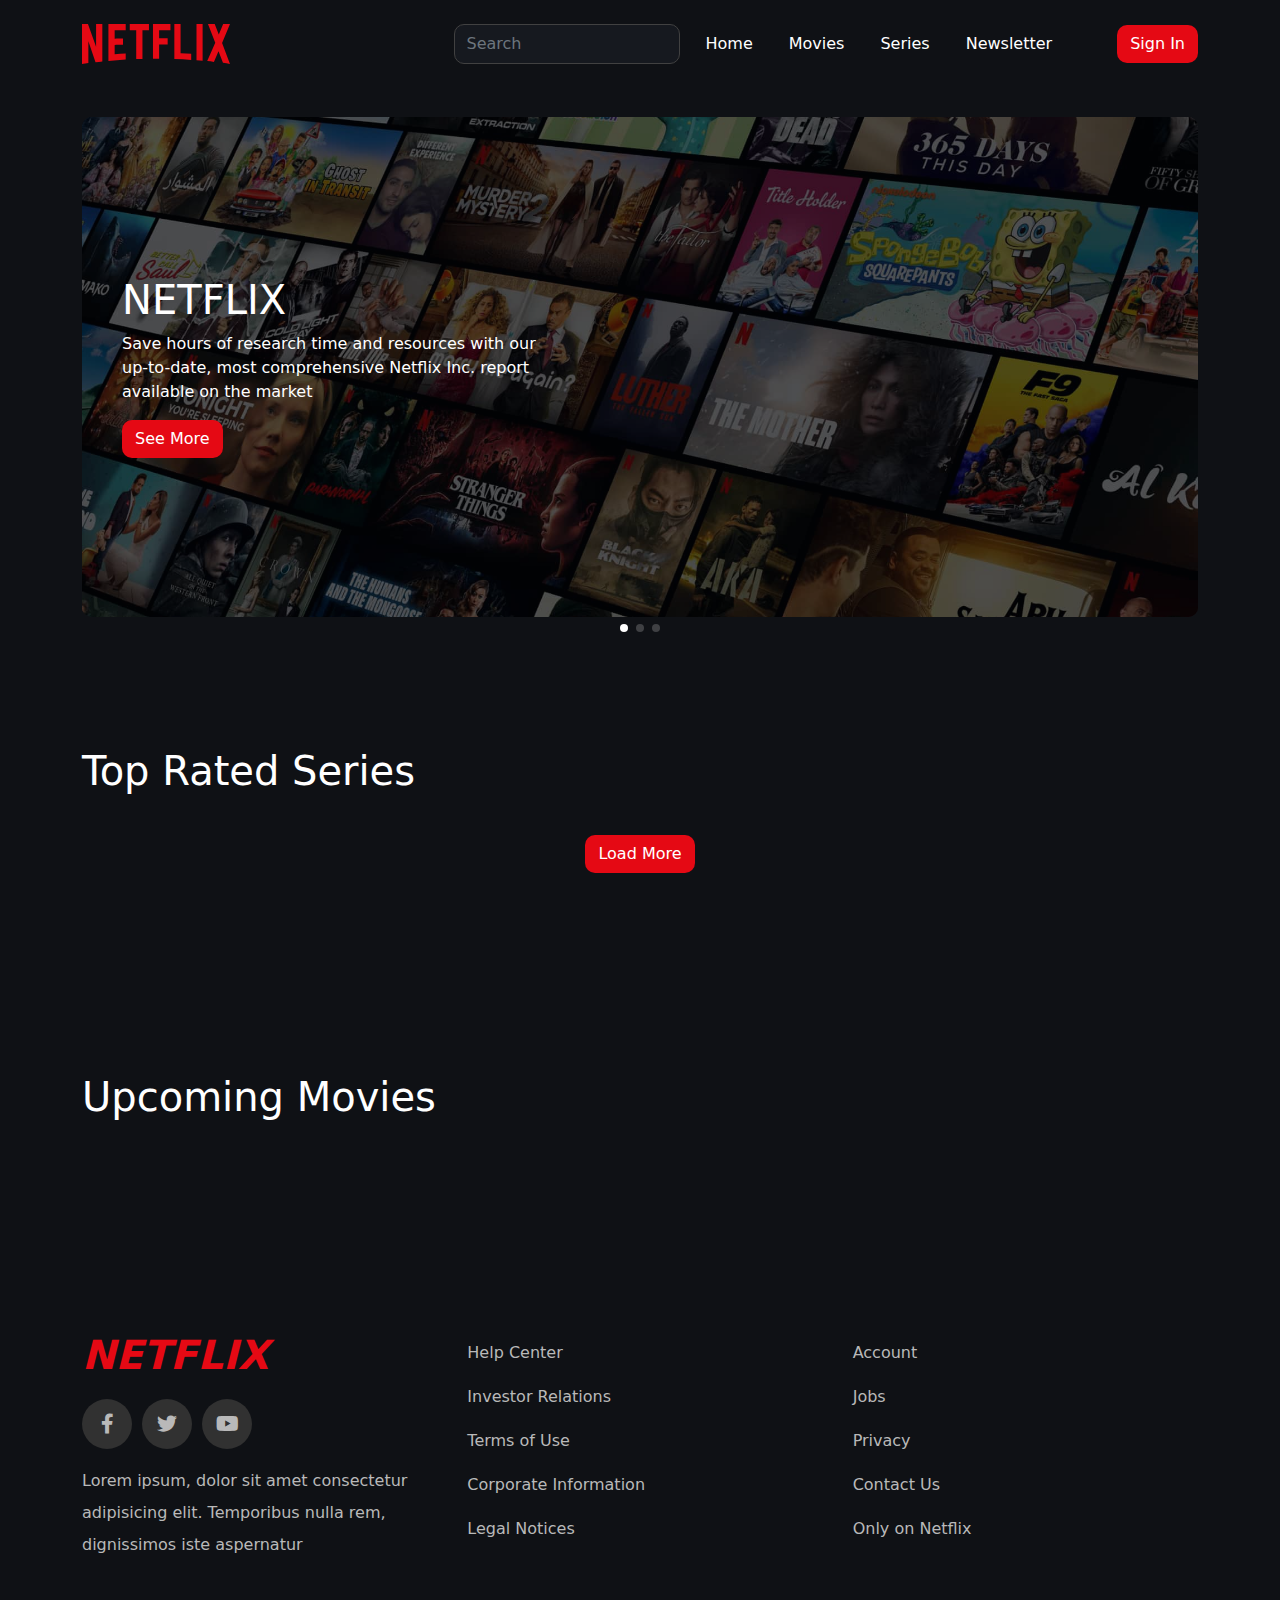
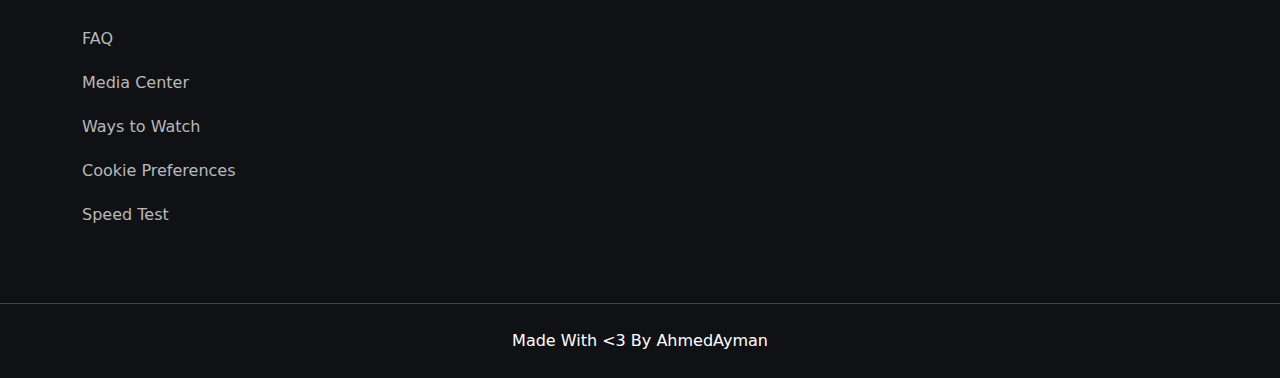
<file: index.html>
<!DOCTYPE html>
<html lang="en">
<head>
    <meta charset="UTF-8">
    <meta http-equiv="X-UA-Compatible" content="IE=edge">
    <meta name="viewport" content="width=device-width, initial-scale=1.0">
    <title>Movie</title>
    <!-- Google Font -->
    <link rel="preconnect" href="https://fonts.googleapis.com">
    <link rel="preconnect" href="https://fonts.gstatic.com" crossorigin>
    <link href="https://fonts.googleapis.com/css2?family=Epilogue:ital,wght@0,100;0,200;0,300;0,400;0,500;0,600;0,800;0,900;1,100;1,200;1,300;1,500;1,600;1,700;1,900&family=Open+Sans:wght@300&family=Poppins:ital,wght@0,100;0,200;0,300;0,400;0,500;0,600;0,700;0,800;0,900;1,100;1,200;1,300;1,400;1,500;1,600;1,700;1,800;1,900&family=Roboto:ital,wght@0,100;0,300;0,400;0,500;0,700;0,900;1,100;1,300;1,400;1,500;1,700;1,900&display=swap" rel="stylesheet">
    <!-- Main Styling -->
    <link rel="stylesheet" href="css/main.css">
    <!-- Font Awesome -->
    <link rel="stylesheet" href="css/all.min.css">
    <!-- Bootstarp -->
    <link rel="stylesheet" href="css/bootstrap.min.css">
    <!-- Swipper Js -->
    <link rel="stylesheet" href="https://cdn.jsdelivr.net/npm/swiper@9/swiper-bundle.min.css" />
</head>
<body>
  <!-- start navbar -->
  <nav class="navbar navbar-expand-lg sticky-top">
    <div class="container">
      <!-- <a style="color: black;" class="navbar-brand fw-bold" href="#">Movie</a> -->
      <svg class="logo" viewBox="0 0 111 30" version="1.1" xmlns="http://www.w3.org/2000/svg" xmlns:xlink="http://www.w3.org/1999/xlink" aria-hidden="true" role="img" class="default-ltr-cache-mv4tc2 eaitdun1"><g><path d="M105.06233,14.2806261 L110.999156,30 C109.249227,29.7497422 107.500234,29.4366857 105.718437,29.1554972 L102.374168,20.4686475 L98.9371075,28.4375293 C97.2499766,28.1563408 95.5928391,28.061674 93.9057081,27.8432843 L99.9372012,14.0931671 L94.4680851,-5.68434189e-14 L99.5313525,-5.68434189e-14 L102.593495,7.87421502 L105.874965,-5.68434189e-14 L110.999156,-5.68434189e-14 L105.06233,14.2806261 Z M90.4686475,-5.68434189e-14 L85.8749649,-5.68434189e-14 L85.8749649,27.2499766 C87.3746368,27.3437061 88.9371075,27.4055675 90.4686475,27.5930265 L90.4686475,-5.68434189e-14 Z M81.9055207,26.93692 C77.7186241,26.6557316 73.5307901,26.4064111 69.250164,26.3117443 L69.250164,-5.68434189e-14 L73.9366389,-5.68434189e-14 L73.9366389,21.8745899 C76.6248008,21.9373887 79.3120255,22.1557784 81.9055207,22.2804387 L81.9055207,26.93692 Z M64.2496954,10.6561065 L64.2496954,15.3435186 L57.8442216,15.3435186 L57.8442216,25.9996251 L53.2186709,25.9996251 L53.2186709,-5.68434189e-14 L66.3436123,-5.68434189e-14 L66.3436123,4.68741213 L57.8442216,4.68741213 L57.8442216,10.6561065 L64.2496954,10.6561065 Z M45.3435186,4.68741213 L45.3435186,26.2498828 C43.7810479,26.2498828 42.1876465,26.2498828 40.6561065,26.3117443 L40.6561065,4.68741213 L35.8121661,4.68741213 L35.8121661,-5.68434189e-14 L50.2183897,-5.68434189e-14 L50.2183897,4.68741213 L45.3435186,4.68741213 Z M30.749836,15.5928391 C28.687787,15.5928391 26.2498828,15.5928391 24.4999531,15.6875059 L24.4999531,22.6562939 C27.2499766,22.4678976 30,22.2495079 32.7809542,22.1557784 L32.7809542,26.6557316 L19.812541,27.6876933 L19.812541,-5.68434189e-14 L32.7809542,-5.68434189e-14 L32.7809542,4.68741213 L24.4999531,4.68741213 L24.4999531,10.9991564 C26.3126816,10.9991564 29.0936358,10.9054269 30.749836,10.9054269 L30.749836,15.5928391 Z M4.78114163,12.9684132 L4.78114163,29.3429562 C3.09401069,29.5313525 1.59340144,29.7497422 0,30 L0,-5.68434189e-14 L4.4690224,-5.68434189e-14 L10.562377,17.0315868 L10.562377,-5.68434189e-14 L15.2497891,-5.68434189e-14 L15.2497891,28.061674 C13.5935889,28.3437998 11.906458,28.4375293 10.1246602,28.6868498 L4.78114163,12.9684132 Z"></path></g></svg>
      <button class="navbar-toggler" type="button" data-bs-toggle="collapse" data-bs-target="#navbarSupportedContent" aria-controls="navbarSupportedContent" aria-expanded="false" aria-label="Toggle navigation">
        <i class="fa-solid fa-bars"></i>
      </button>
      <div class="collapse navbar-collapse" id="navbarSupportedContent">

        <ul class="navbar-nav ms-auto mb-2 mb-lg-0">
          <form class="d-flex" role="search">
            <input class="form-control me-2" type="text" placeholder="Search" aria-label="Search">
          </form>
          <li class="nav-item">
            <a class="nav-link  active" aria-current="page" href="index.html">Home</a>
          </li>
          <li class="nav-item">
            <a class="nav-link"href="movies.html">Movies</a>
          </li>
          <li class="nav-item">
            <a class="nav-link " href="series.html">Series</a>
          </li>
          <li class="nav-item">
            <a class="nav-link  " href="#">Newsletter</a>
          </li>
        </ul>
        <div class="avatar-user">
          <img src="./img/male-user-avatar-icon-in-flat-design-style-person-signs-illustration-png.webp" alt="">
        </div>
        <div class="spin-loader-overlay">
            <div class="spiner-back">
              <div class="spin-loader">
              
              </div>
              <div class="loading-msg">
                <h3>Wait For Connection</h3>
                <p>That May Take a Few Second....</p>
              </div>
            </div>
        </div>


        <a href="#" class="btn sign-in">Sign In</a>
      </div>
    </div>
  </nav>
    <!-- Swiper -->
    <div class="swiper mySwiper">
        <div class="swiper-wrapper">
        <div class="swiper-slide">
            <div class="container">
              <div class="img-box">
                <img src="./img/EG-en-20230515-popsignuptwoweeks-perspective_alpha_website_medium.jpg" alt="">
                <div class="text-swiper-box">
                  <h1>Netflix</h1>
                  <p>Save hours of research time and resources with our up-to-date, most comprehensive Netflix Inc. report available on the market</p>
                  <a href="https://www.netflix.com/eg-en/" class="btn" target="_blank">See More</a>
                </div>
              </div>
            </div>
        </div>
        <div class="swiper-slide">
          <div class="container">
            <div class="img-box">
              <img src="./img/aabffbe251df89bfa1b3d4a03c71008b.jpg" alt="">
              <div class="text-swiper-box">
                <h1>Breaking Bad</h1>
                <p>When Walter White, a New Mexico chemistry teacher, is diagnosed with Stage III cancer and given a prognosis of only two years left to live. He becomes filled with a sense of fearlessness and an unrelenting desire to secure his family's financial future at any cost as he enters the dangerous world of drugs and crime.</p>
                <a href="https://www.imdb.com/title/tt0903747/" class="btn" target="_blank">See More</a>
              </div>
            </div>
          </div>
      </div>
      <div class="swiper-slide">
        <div class="container">
          <div class="img-box">
            <img src="./img/home3.jpg" alt="">
          </div>
          <div class="text-swiper-box">
            <h1>Spider Man</h1>
            <p>
              American teenager Peter Parker, a poor sickly orphan, is bitten by a radioactive spider. As a result of the bite, he gains superhuman strength, speed, and agility, along with the ability to cling to walls, turning him into Spider Man</p>
            <a href="https://www.imdb.com/title/tt0145487/?ref_=nv_sr_srsg_7_tt_7_nm_1_q_spider%2520" class="btn" target="_blank">See More</a>
          </div>
        </div>
    </div>
        </div>
        <div class="swiper-pagination"></div>
        <!-- <div class="swiper-button-next"></div>
        <div class="swiper-button-prev"></div> -->
    </div>
<!-- end navbar -->
    <div class="top-rated">
      <div class="container">
        <div class="main-title">
          <h1>Top Rated Series</h1>
        </div>
        <div class="row">
          
        </div>

      </div>
      <div class="btn load text-align-center">Load More</div>
    </div>

    <div class="what-you-clicked">

    </div>



    <div class="upcoming">
      <div class="container">
        <div class="main-title">
          <h1>Upcoming Movies</h1>
        </div>
        <div class="row">
          
        </div>
      </div>

    </div>




<div class="overlay-sign-in">
  
</div>


<form action="" class="sign-in-box">
  <h2>Sign In</h2>
  <div class="user-name">
    <input type="text" name="" id="" placeholder="UserName">
    <div class="not-filed">
      <i class="fa-solid fa-circle-exclamation"></i>
      <p>This field is required</p>
    </div>
  </div>
  <div class="pass">
    <input type="password" name="" id="" placeholder="Password" required>
    <i class="see fa-regular fa-eye active"></i>
    <i class=" see fa-regular fa-eye-slash"></i>
    <div class="not-filed">
      <i class="fa-solid fa-circle-exclamation"></i>
      <p>This field is required</p>
    </div>
  </div>
  <button type="button" class="signin-btn">Sign In</button>
  <div class="rem">
    <div class="re">
      <!-- <input type="checkbox" name="" id="re"> -->
      <label for="re">Remember me</label>
    </div>
    <span>Need help?</span>
  </div>
  <p>New to Netflix? <span>Sign up now.</span></p>
  <span>This page is protected by Google reCAPTCHA to ensure you're not a bot. Learn more.</span>

</form>


<button class="sign-out">Sign Out</button>

<ul class="search-result">
    <!-- <h2>Nothing to See</h2> -->
</ul>



    <!-- Start Footer -->
    <div class="footer">
      <div class="container">
        <div class="box">
        <h3>NETFLIX</h3>
          <ul class="social">
            <li>
              <a href="https://www.facebook.com/profile.php?id=100009244376125" class="facebook">
                <i class="fab fa-facebook-f"></i>
              </a>
            </li>
            <li>
              <a href="https://twitter.com/Ahmeday62415644" class="twitter">
                <i class="fab fa-twitter"></i>
              </a>
            </li>
            <li>
              <a href="#" class="youtube">
                <i class="fab fa-youtube"></i>
              </a>
            </li>
          </ul>
          <p class="text">
            Lorem ipsum, dolor sit amet consectetur adipisicing elit. Temporibus nulla rem, dignissimos iste aspernatur
          </p>
        </div>
        <div class="box">
          <ul class="links">
            <li><a href="#">Help Center</a></li>
            <li><a href="#">Investor Relations</a></li>
            <li><a href="#">Terms of Use</a></li>
            <li><a href="#">Corporate Information</a></li>
            <li><a href="#">Legal Notices</a></li>
          </ul>
        </div>
        <div class="box">
          <ul class="links">
            <li><a href="#">Account</a></li>
            <li><a href="#">Jobs</a></li>
            <li><a href="#">Privacy</a></li>
            <li><a href="#">Contact Us</a></li>
            <li><a href="#">Only on Netflix</a></li>
          </ul>
        </div>
        <div class="box">
          <ul class="links">
            <li><a href="#">FAQ</a></li>
            <li><a href="#">Media Center</a></li>
            <li><a href="#">Ways to Watch</a></li>
            <li><a href="#">Cookie Preferences</a></li>
            <li><a href="#">Speed Test</a></li>
          </ul>
        </div>
      </div>
      <p class="copyright">Made With &lt;3 By AhmedAyman</p>
    </div>
    <!-- End Footer -->





<script src="js/jquery-3.7.0.min.js"></script>
<!-- Swiper JS -->
<script src="https://cdn.jsdelivr.net/npm/swiper@9/swiper-bundle.min.js"></script>
<!-- Initialize Swiper -->
<script>
    var swiper = new Swiper(".mySwiper", {
      autoplay: {
        delay: 5000,
        disableOnInteraction: true,
      },
    pagination: {
        el: ".swiper-pagination",
        clickable: true,
    }
    });
</script>
    <script src="js/bootstrap.bundle.min.js"></script>
    <script src="js/main.js"></script>
</body>
</html>
</file>
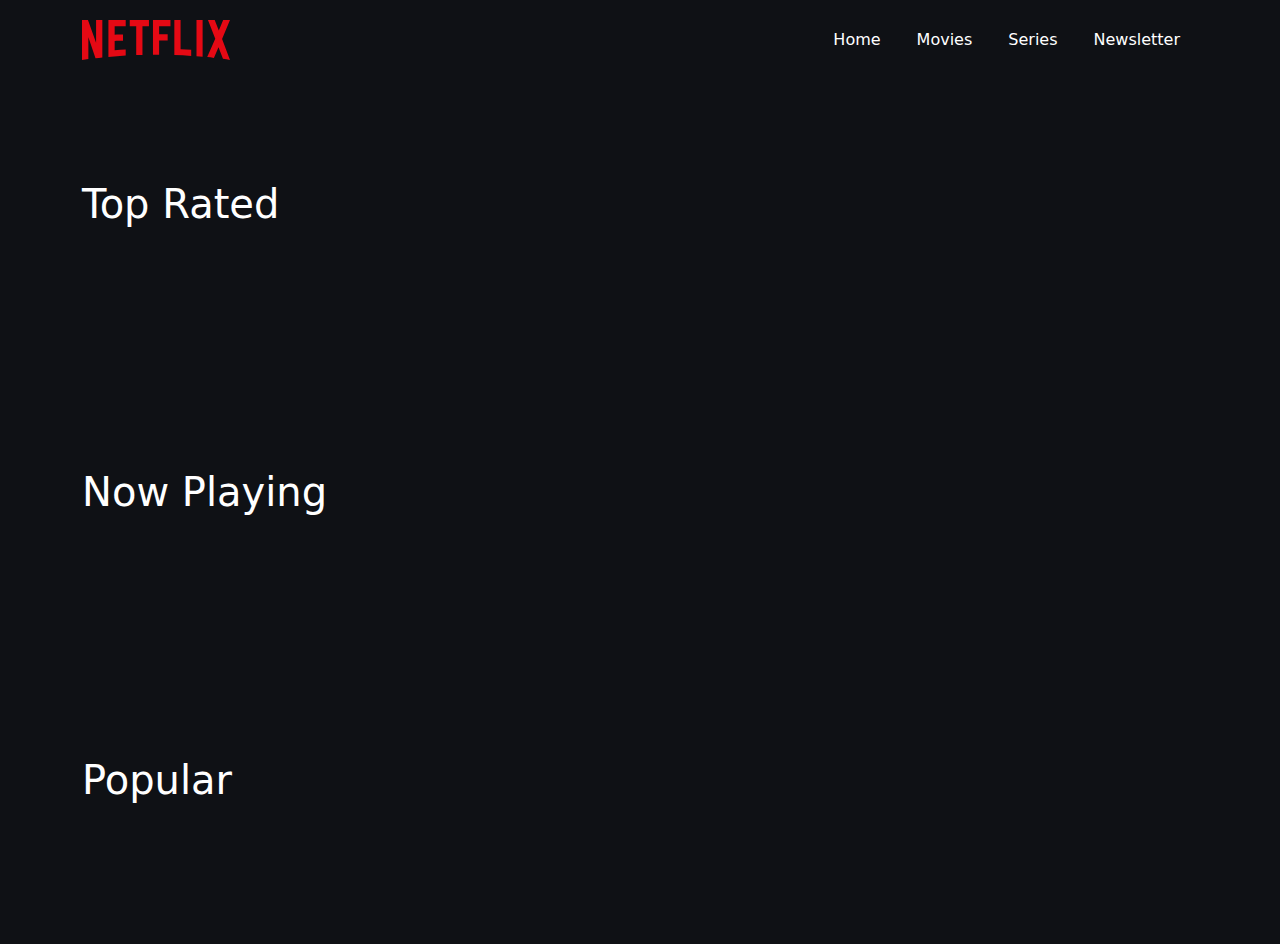
<file: movies.html>
<!DOCTYPE html>
<html lang="en">
<head>
    <meta charset="UTF-8">
    <meta http-equiv="X-UA-Compatible" content="IE=edge">
    <meta name="viewport" content="width=device-width, initial-scale=1.0">
        <!-- Google Font -->
        <link rel="preconnect" href="https://fonts.googleapis.com">
        <link rel="preconnect" href="https://fonts.gstatic.com" crossorigin>
        <link href="https://fonts.googleapis.com/css2?family=Epilogue:ital,wght@0,100;0,200;0,300;0,400;0,500;0,600;0,800;0,900;1,100;1,200;1,300;1,500;1,600;1,700;1,900&family=Open+Sans:wght@300&family=Poppins:ital,wght@0,100;0,200;0,300;0,400;0,500;0,600;0,700;0,800;0,900;1,100;1,200;1,300;1,400;1,500;1,600;1,700;1,800;1,900&family=Roboto:ital,wght@0,100;0,300;0,400;0,500;0,700;0,900;1,100;1,300;1,400;1,500;1,700;1,900&display=swap" rel="stylesheet">
        <!-- Main Styling -->
        <link rel="stylesheet" href="css/main.css">
        <!-- Font Awesome -->
        <link rel="stylesheet" href="css/all.min.css">
        <!-- Bootstarp -->
        <link rel="stylesheet" href="css/bootstrap.min.css">
    <title>Movies</title>
</head>
<body>
    <nav class="navbar navbar-expand-lg sticky-top">
        <div class="container">
          <!-- <a style="color: black;" class="navbar-brand fw-bold" href="#">Movie</a> -->
          <svg class="logo" viewBox="0 0 111 30" version="1.1" xmlns="http://www.w3.org/2000/svg" xmlns:xlink="http://www.w3.org/1999/xlink" aria-hidden="true" role="img" class="default-ltr-cache-mv4tc2 eaitdun1"><g><path d="M105.06233,14.2806261 L110.999156,30 C109.249227,29.7497422 107.500234,29.4366857 105.718437,29.1554972 L102.374168,20.4686475 L98.9371075,28.4375293 C97.2499766,28.1563408 95.5928391,28.061674 93.9057081,27.8432843 L99.9372012,14.0931671 L94.4680851,-5.68434189e-14 L99.5313525,-5.68434189e-14 L102.593495,7.87421502 L105.874965,-5.68434189e-14 L110.999156,-5.68434189e-14 L105.06233,14.2806261 Z M90.4686475,-5.68434189e-14 L85.8749649,-5.68434189e-14 L85.8749649,27.2499766 C87.3746368,27.3437061 88.9371075,27.4055675 90.4686475,27.5930265 L90.4686475,-5.68434189e-14 Z M81.9055207,26.93692 C77.7186241,26.6557316 73.5307901,26.4064111 69.250164,26.3117443 L69.250164,-5.68434189e-14 L73.9366389,-5.68434189e-14 L73.9366389,21.8745899 C76.6248008,21.9373887 79.3120255,22.1557784 81.9055207,22.2804387 L81.9055207,26.93692 Z M64.2496954,10.6561065 L64.2496954,15.3435186 L57.8442216,15.3435186 L57.8442216,25.9996251 L53.2186709,25.9996251 L53.2186709,-5.68434189e-14 L66.3436123,-5.68434189e-14 L66.3436123,4.68741213 L57.8442216,4.68741213 L57.8442216,10.6561065 L64.2496954,10.6561065 Z M45.3435186,4.68741213 L45.3435186,26.2498828 C43.7810479,26.2498828 42.1876465,26.2498828 40.6561065,26.3117443 L40.6561065,4.68741213 L35.8121661,4.68741213 L35.8121661,-5.68434189e-14 L50.2183897,-5.68434189e-14 L50.2183897,4.68741213 L45.3435186,4.68741213 Z M30.749836,15.5928391 C28.687787,15.5928391 26.2498828,15.5928391 24.4999531,15.6875059 L24.4999531,22.6562939 C27.2499766,22.4678976 30,22.2495079 32.7809542,22.1557784 L32.7809542,26.6557316 L19.812541,27.6876933 L19.812541,-5.68434189e-14 L32.7809542,-5.68434189e-14 L32.7809542,4.68741213 L24.4999531,4.68741213 L24.4999531,10.9991564 C26.3126816,10.9991564 29.0936358,10.9054269 30.749836,10.9054269 L30.749836,15.5928391 Z M4.78114163,12.9684132 L4.78114163,29.3429562 C3.09401069,29.5313525 1.59340144,29.7497422 0,30 L0,-5.68434189e-14 L4.4690224,-5.68434189e-14 L10.562377,17.0315868 L10.562377,-5.68434189e-14 L15.2497891,-5.68434189e-14 L15.2497891,28.061674 C13.5935889,28.3437998 11.906458,28.4375293 10.1246602,28.6868498 L4.78114163,12.9684132 Z"></path></g></svg>
          <button class="navbar-toggler" type="button" data-bs-toggle="collapse" data-bs-target="#navbarSupportedContent" aria-controls="navbarSupportedContent" aria-expanded="false" aria-label="Toggle navigation">
            <i class="fa-solid fa-bars"></i>
          </button>
          <div class="collapse navbar-collapse" id="navbarSupportedContent">
    
            <ul class="navbar-nav ms-auto mb-2 mb-lg-0">
              <!-- <form class="d-flex" role="search">
                <input class="form-control me-2" type="text" placeholder="Search" aria-label="Search">
              </form> -->
              <li class="nav-item">
                <a class="nav-link  active" aria-current="page" href="index.html">Home</a>
              </li>
              <li class="nav-item">
                <a class="nav-link"href="movies.html">Movies</a>
              </li>
              <li class="nav-item">
                <a class="nav-link " href="series.html">Series</a>
              </li>
              <li class="nav-item">
                <a class="nav-link  " href="#">Newsletter</a>
              </li>
            </ul>
            
            <!-- <a href="#" class="btn sign-in">Sign In</a> -->
          </div>
        </div>
      </nav>
    <div class="top-rated-movies">
        <div class="container">
          <div class="main-title">
            <h1>Top Rated</h1>
          </div>
          <div class="row">
            
          </div>
        </div>
    </div>

    <div class="nowplaying">
        <div class="container">
          <div class="main-title">
            <h1>Now Playing</h1>
          </div>
          <div class="row">
            
          </div>
        </div>
    </div>

    <div class="popular">
        <div class="container">
          <div class="main-title">
            <h1>Popular</h1>
          </div>
          <div class="row">
            
          </div>
        </div>
    </div>

          <div class="what-you-clicked">

          </div>
</body>
<script src="js/bootstrap.bundle.min.js"></script>
<script src="js/movies.js"></script>
</html>
</file>
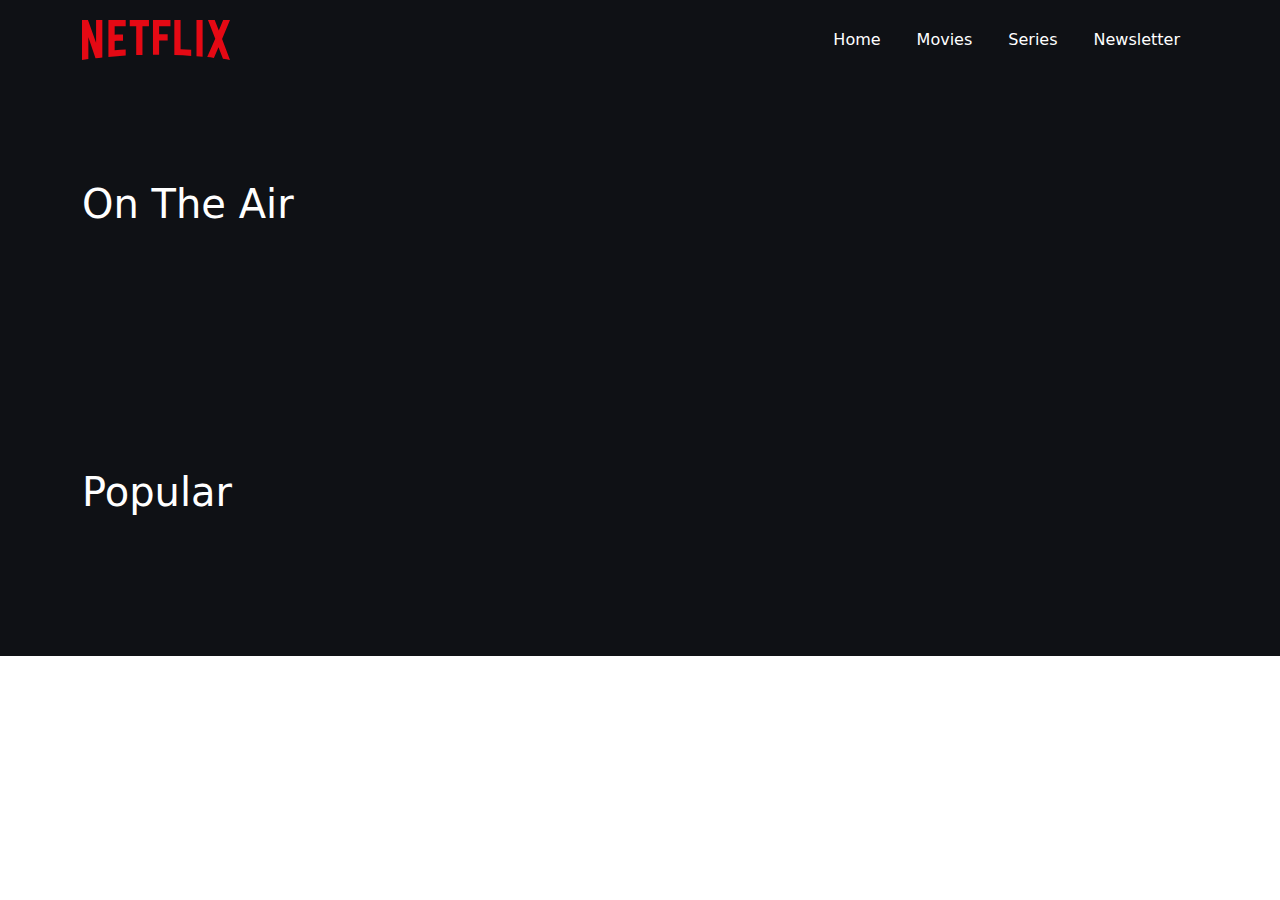
<file: series.html>
<!DOCTYPE html>
<html lang="en">
<head>
    <meta charset="UTF-8">
    <meta http-equiv="X-UA-Compatible" content="IE=edge">
    <meta name="viewport" content="width=device-width, initial-scale=1.0">
        <!-- Google Font -->
        <link rel="preconnect" href="https://fonts.googleapis.com">
        <link rel="preconnect" href="https://fonts.gstatic.com" crossorigin>
        <link href="https://fonts.googleapis.com/css2?family=Epilogue:ital,wght@0,100;0,200;0,300;0,400;0,500;0,600;0,800;0,900;1,100;1,200;1,300;1,500;1,600;1,700;1,900&family=Open+Sans:wght@300&family=Poppins:ital,wght@0,100;0,200;0,300;0,400;0,500;0,600;0,700;0,800;0,900;1,100;1,200;1,300;1,400;1,500;1,600;1,700;1,800;1,900&family=Roboto:ital,wght@0,100;0,300;0,400;0,500;0,700;0,900;1,100;1,300;1,400;1,500;1,700;1,900&display=swap" rel="stylesheet">
        <!-- Main Styling -->
        <link rel="stylesheet" href="css/main.css">
        <!-- Font Awesome -->
        <link rel="stylesheet" href="css/all.min.css">
        <!-- Bootstarp -->
        <link rel="stylesheet" href="css/bootstrap.min.css">
    <title>Series</title>
</head>
<body>
    <nav class="navbar navbar-expand-lg sticky-top">
        <div class="container">
          <svg class="logo" viewBox="0 0 111 30" version="1.1" xmlns="http://www.w3.org/2000/svg" xmlns:xlink="http://www.w3.org/1999/xlink" aria-hidden="true" role="img" class="default-ltr-cache-mv4tc2 eaitdun1"><g><path d="M105.06233,14.2806261 L110.999156,30 C109.249227,29.7497422 107.500234,29.4366857 105.718437,29.1554972 L102.374168,20.4686475 L98.9371075,28.4375293 C97.2499766,28.1563408 95.5928391,28.061674 93.9057081,27.8432843 L99.9372012,14.0931671 L94.4680851,-5.68434189e-14 L99.5313525,-5.68434189e-14 L102.593495,7.87421502 L105.874965,-5.68434189e-14 L110.999156,-5.68434189e-14 L105.06233,14.2806261 Z M90.4686475,-5.68434189e-14 L85.8749649,-5.68434189e-14 L85.8749649,27.2499766 C87.3746368,27.3437061 88.9371075,27.4055675 90.4686475,27.5930265 L90.4686475,-5.68434189e-14 Z M81.9055207,26.93692 C77.7186241,26.6557316 73.5307901,26.4064111 69.250164,26.3117443 L69.250164,-5.68434189e-14 L73.9366389,-5.68434189e-14 L73.9366389,21.8745899 C76.6248008,21.9373887 79.3120255,22.1557784 81.9055207,22.2804387 L81.9055207,26.93692 Z M64.2496954,10.6561065 L64.2496954,15.3435186 L57.8442216,15.3435186 L57.8442216,25.9996251 L53.2186709,25.9996251 L53.2186709,-5.68434189e-14 L66.3436123,-5.68434189e-14 L66.3436123,4.68741213 L57.8442216,4.68741213 L57.8442216,10.6561065 L64.2496954,10.6561065 Z M45.3435186,4.68741213 L45.3435186,26.2498828 C43.7810479,26.2498828 42.1876465,26.2498828 40.6561065,26.3117443 L40.6561065,4.68741213 L35.8121661,4.68741213 L35.8121661,-5.68434189e-14 L50.2183897,-5.68434189e-14 L50.2183897,4.68741213 L45.3435186,4.68741213 Z M30.749836,15.5928391 C28.687787,15.5928391 26.2498828,15.5928391 24.4999531,15.6875059 L24.4999531,22.6562939 C27.2499766,22.4678976 30,22.2495079 32.7809542,22.1557784 L32.7809542,26.6557316 L19.812541,27.6876933 L19.812541,-5.68434189e-14 L32.7809542,-5.68434189e-14 L32.7809542,4.68741213 L24.4999531,4.68741213 L24.4999531,10.9991564 C26.3126816,10.9991564 29.0936358,10.9054269 30.749836,10.9054269 L30.749836,15.5928391 Z M4.78114163,12.9684132 L4.78114163,29.3429562 C3.09401069,29.5313525 1.59340144,29.7497422 0,30 L0,-5.68434189e-14 L4.4690224,-5.68434189e-14 L10.562377,17.0315868 L10.562377,-5.68434189e-14 L15.2497891,-5.68434189e-14 L15.2497891,28.061674 C13.5935889,28.3437998 11.906458,28.4375293 10.1246602,28.6868498 L4.78114163,12.9684132 Z"></path></g></svg>
          <button class="navbar-toggler" type="button" data-bs-toggle="collapse" data-bs-target="#navbarSupportedContent" aria-controls="navbarSupportedContent" aria-expanded="false" aria-label="Toggle navigation">
            <i class="fa-solid fa-bars"></i>
          </button>
          <div class="collapse navbar-collapse" id="navbarSupportedContent">
    
            <ul class="navbar-nav ms-auto mb-2 mb-lg-0">
              <!-- <form class="d-flex" role="search">
                <input class="form-control me-2" type="text" placeholder="Search" aria-label="Search">
              </form> -->
              <li class="nav-item">
                <a class="nav-link  active" aria-current="page" href="index.html">Home</a>
              </li>
              <li class="nav-item">
                <a class="nav-link"href="movies.html">Movies</a>
              </li>
              <li class="nav-item">
                <a class="nav-link " href="series.html">Series</a>
              </li>
              <li class="nav-item">
                <a class="nav-link  " href="#">Newsletter</a>
              </li>
            </ul>
            
            <!-- <a href="#" class="btn sign-in">Sign In</a> -->
          </div>
        </div>
      </nav>
    <div class="nowplaying series">
        <div class="container">
          <div class="main-title">
            <h1>On The Air</h1>
          </div>
          <div class="row">
            
          </div>
        </div>
    </div>

    <div class="popular series">
        <div class="container">
          <div class="main-title">
            <h1>Popular</h1>
          </div>
          <div class="row">
            
          </div>
        </div>
    </div>

          <div class="what-you-clicked">

          </div>
</body>
<script src="js/bootstrap.bundle.min.js"></script>
<script src="js/series.js"></script>
</html>
</file>
<file: css/main.css>
* {
    padding: 0;
    margin: 0;
}
:root {
    --main-color : #e50914;
    --text-color: #020307;
    --bg-color: #fff;
    --section-bg:#0f1115;
}

html {
    scroll-behavior: smooth;
}

body {
    font-family: 'Poppins', sans-serif;
    background-color: var(--section-bg);
    scroll-behavior: smooth;
}

ul li {
    list-style: none;
}

::-webkit-scrollbar{
    background: none;
    width: 9px;
}
body::-webkit-scrollbar {
    background-color: #0f1115;
}
::-webkit-scrollbar-thumb {
    background-color: rgba(211, 211, 211, 0.243);
    border-radius: 10px;
}

img {
    max-width: 100%;
}

.btn {
    background: var(--main-color) !important;
    color: var(--bg-color) !important;
    border-radius: 10px !important;
}
.btn:hover {
    color: var(--main-color) !important;
    background-color: rgba(255, 222, 173, 0) !important;
    border: 1px solid var(--main-color) !important;
}
a:hover {
    color: var(--main-color) !important;
}
.swiper-slide .container {
    position: relative;
}
.text-swiper-box {
    position: absolute;
    z-index: 3000;
    color: white;
    top: 50%;
    padding: 0 40px ;
    transform: translateY(-50%);
    max-width: 500px;
}
.text-swiper-box h1 {
    text-transform: uppercase;
}


/* Start Navbar*/



.swiper-slide {
    position: relative;
    background: var(--section-bg);
}
.text-box {
    position: absolute;
    top: 50%;
    transform: translateY(-50%);
    color: white;
    max-width: 500px;
}
.text-box p {
    font-size: 20px;
    text-transform: uppercase;
    font-weight: 700;
    margin: 0;
}

.text-box h1 {
    font-size: 72px;
    font-weight: bold;
    text-transform: uppercase;
    margin-bottom: 20px;
}

.text-box .btn {
    font-weight: bold;
}

.swiper-slide .img-box {
    position: relative;
    padding: 30px 0;
    border-radius: 10px;
}
.swiper-slide .img-box::before {
    content: "";
    position: absolute;
    top: 30px;
    left: 0;
    width: 100%;
    height: calc(100% - 60px);
    background-color: #02030799;
    border-radius: 10px;
}

.swiper-slide img {
  display: block;
  width: 100%;
  height: 500px;
  object-fit: cover;    
  border-radius: 10px;
}

.swiper-pagination-clickable .swiper-pagination-bullet {
    background-color: var(--bg-color) !important;
}
.swiper-button-next, .swiper-button-prev {
    color: var(--bg-color) !important;
    /* width: 30px !important; */
}


.logo {
    width: 9.25rem;
    height: 2.5rem;
    color: #e50914;
    fill: currentColor;
}

.navbar-nav .nav-item .nav-link {
    color: var(--bg-color);
    margin: 0 10px;
}
.navbar {
    position: relative !important;
    width: 100%;
    overflow: hidden;
    /* top: 0; */
    padding: 20px 0 !important;
    background-color: var(--section-bg);
} 
.navbar-toggler {
    font-size: 2rem !important;
    color: white !important;
}
.navbar-toggler:focus {
    box-shadow: none !important;
}




/* End Navbar */

.upcoming .row {
    flex-wrap: nowrap;
    overflow-x: scroll;
}
.upcoming .row::-webkit-scrollbar {
    /* background-color:#1b1f26af ; */
    display: none;
}
.upcoming .row .box {
    width: 19%;
}
@media (max-width:550px) {
    .upcoming .row .box {
        width: 50%;
    }
}
.top-rated , .upcoming {
    background: var(--section-bg);
    padding: 100px 0;
}
.top-rated {
    display: flex;
    flex-direction: column;
    align-items: center;
    justify-content: center;
}
.main-title {
    color: var(--bg-color);
    margin-bottom: 40px;
}
.top-rated .col-md-6 {
    display: none;
}
.top-rated .col-md-6 , .upcoming .col-md-6 {
    margin-bottom: 20px;
    cursor: pointer;
}
.top-rated .img-box , .upcoming .img-box {
    position: relative;
    border-radius: 10px;
    overflow: hidden;
}
.top-rated .img-box:hover img , .upcoming .img-box:hover img {
    transform: rotate(3deg) scale(1.1);
}
.top-rated .img-box img , .upcoming .img-box img  {
    border-radius: 10px;
    transition: 0.3s;
}
.top-rated .text , .upcoming .text {
    padding: 10px;
    color: white;
}

.rateandyear {
    display: flex;
    align-items: center;
    justify-content: space-between;
}
.rate-box i {
    color: #ffd518;
    font-size: 16px;
}
.rate-box span {
    font-size: 15px;
}


.movie-description-container {
    position: fixed;
    top: 0;
    left: 0;
    background-color: var(--section-bg);
    width: 100%;
    height: 100%;
    transition: 0.5s;
    z-index: 1030;
    transform: scale(0);
    opacity: 0;
    overflow-y: scroll;
}
.movie-description-container::-webkit-scrollbar {
    display: none;
}
.movie-description-container.active {
    transform: scale(1);
    opacity: 1;
}
.movie-description-container.close {
    opacity: 0;
    transform: scale(0);
}
.movie-description-box {
    display: flex;
    padding: 50px 0 0;
    gap: 20px;
    padding: 100px 0;
}
.movie-description-img-box img {
    border-radius: 10px;
    max-width: 100%;
}

.movie-description-img-box {
    width: 30%;
}
.movie-description-text-box {
    width: 70%;
    color: grey;
}

.movie-description-text-box h1 {
    color: white;
    margin: 20px 0;
}
.movie-description-text-box ul {
    display: flex;
    align-items: center;
}

.movie-description-text-box ul li {
    font-size: 13px;
    margin-right: 20px;
}
.movie-description-text-box ul li:not(:first-child) {
    list-style: disc;
}

.movie-description-text-box ul li i {
    color: #ffd518;
}
.movie-description-text-box p {
    color: #fff;
    font-size: 20px;
    line-height: 2;
}
.fa-xmark {
    position: absolute;
    right: 40px;
    top: 40px;
    color: white;
    font-size: 24px;
    cursor: pointer;
}


@media (max-width:550px) {
    .swiper-button-next, .swiper-button-prev {
        display: none !important;
    }
    .text-box h1 {
        font-size: 60px;
    }
    .movie-description-box {
        flex-direction: column;
        padding: 40px 0;
    }
    .movie-description-img-box {
        width: 100%;
    }
    .movie-description-text-box {
        width: 100%;
    }
    .movie-description-container i.fa-xmark {
        position: absolute;
        top: 10px;
        right: 16px;
    }
}

body {
    background-color: var(--section-bg);
}

.upcoming .row .box {
    cursor: pointer;
}

.overlay-sign-in {
    position: fixed;
    top: 0;
    left: 0;
    width: 100%;
    height: 100%;
    z-index: 2000;
    background: url(../img/EG-en-20230515-popsignuptwoweeks-perspective_alpha_website_medium.jpg) ;
    background-size: cover;
    transform: scale(0);
    transition: 0.7s;
}
.overlay-sign-in.active {
    transform: scale(1);

}
.overlay-sign-in::before {
    content: "";
    position: absolute;
    top: 0;
    left: 0;
    width: 100%;
    height: 100%;
    background-color: #02030799;
}



.sign-in-box {
    position: fixed;
    top: 50%;
    left: -65%;
    background-color: #0f1115bd;
    transform: translate(-50%,-50%);
    z-index: 2001;
    padding: 40px;
    display: flex;
    flex-direction: column;
    border-radius: 10px;
    color: #595959;
    max-width: 410px;
    transition: 0.7s;
}

.sign-in-box.active {
    left: 50%;
}

.sign-in-box h2 {
    color: var(--bg-color);
    margin-bottom: 20px;
}
.sign-in-box input {
    background-color: #333;
    padding: 10px 20px;
    border-radius: 6px;
    border: none;
    outline: none;
    color: white;
    min-width: 100%;
}
.sign-in-box .signin-btn {
    background-color: #e50914;
    margin-top: 20px;
    margin-bottom: 10px;
    border-radius: 6px;
    border: none;
    outline: none;
    color: white;
    padding: 10px 20px;
}
.rem {
    display: flex;
    justify-content: space-between;
}

.sign-in-box p span {
    color: white;
    cursor: pointer;
}

.user-name {
    margin-bottom: 20px;
}

.not-filed {
    display: none;
    align-items: center;
    color: var(--main-color);
    margin-top: 8px;
} 
 .not-filed p {
    margin-bottom: 0px;
    margin-left: 10px;
    font-weight: 500;
}
 .not-filed.active {
    display: flex;
}


.sign-out {
    position: fixed;
    color: var(--main-color);
    background: none;
    outline: none;
    border: none;
    top: 30px;
    right: -400px;
    z-index: 2002;
    transition: 0.5s;
}

.sign-out.active {
    right: 20px;
}

.avatar-user {
    transform: scale(0);
    transition: 0.7s;
}

.avatar-user.active {
    transform: scale(1);
}

.avatar-user img {
    max-width: 47px;
    border: 2px solid var(--section-bg);
    outline: 2px solid var(--main-color);
    border-radius: 50%;
    cursor: pointer;
}

.spin-loader-overlay {
    position: fixed;
    top: 0;
    left: 0;
    background-color: var(--section-bg);
    width: 100%;
    height: 100%;
    z-index: 10000;
    transform: scale(0);
    transition: 0.5s;
}
.spin-loader-overlay.active {
    transform: scale(1);
}
.spiner-back {
    position: absolute;
    top: 50%;
    left: 50%;
    transform: translate(-50%,-50%);
    display: flex;
    align-items: center;
    justify-content: center;
    flex-direction: column;
}
.spin-loader {
    width: 70px;
    height: 70px;
    border-left: 5px solid red; 
    border-right: 5px solid red; 
    border-top: 5px solid red; 
    border-bottom: 5px solid var(--section-bg); 
    border-radius: 50%;
    animation: 0.9s linear infinite loading;
    margin-bottom: 20px;
}
.loading-msg {
    color: white;
    text-align: center;
}

@keyframes loading {
    0% {
        transform: rotate(0);
    }
    100% {
        transform: rotate(360deg);
    }
}


.form-control {
    background: #1d212983 !important;
    border: 1px solid #414141 !important ;
    color: #fff;
    border-radius: 10px !important;
}

.form-control:focus , .btn:focus {
    box-shadow: none !important;
}

.search-result {
    position: absolute;
    background: #0f1115ac;
    top: 109px;
    right: 36%;
    z-index: 2004;
    transition: 0.5s;
    width: 300px;
    border-radius: 10px;
    list-style: none;
    max-height: 320px;
    overflow-y: scroll;
    padding-top: 20px;
    display: none;
}


@media (max-width:550px) {
    .search-result {
        top: 14%;
        background: #0f1115;
        left: 0;
        width: 100%;
    }
    .form-control  {
        margin-top: 10px !important;
    }
}


.search-box {
    margin-bottom: 20px;
    color: white;
    cursor: pointer;
    transition: 0.5s;
    display: none;
}
.search-box.active {
    display: flex;
}
.search-box img {
    max-width: 62px;
    border-radius: 10px;
    margin-right: 10px;
}

.search-box .text h6 , .search-box .text h5 {
    margin-bottom: 5px;
    /* width: 50px; */
}




/* Start  movies styling */

.top-rated-movies , .nowplaying , .popular {
    background: var(--section-bg);
    padding: 100px 0;
    display: flex;
    flex-direction: column;
    align-items: center;
    justify-content: center;
}

.top-rated-movies .col-md-6 , .nowplaying .col-md-6 , .popular .col-md-6  {
    margin-bottom: 20px;
    cursor: pointer;
}
.top-rated-movies .img-box , .nowplaying .img-box , .popular .img-box{
    position: relative;
    border-radius: 10px;
    overflow: hidden;
}
.top-rated-movies .img-box:hover img , .nowplaying .img-box:hover img , .popular .img-box:hover img   {
    transform: rotate(3deg) scale(1.1);
}
.top-rated-movies .img-box img , .nowplaying .img-box img , .popular .img-box img{
    border-radius: 10px;
    transition: 0.3s;
}
.top-rated-movies .text , .nowplaying .text , .popular .text{
    padding: 10px;
    color: white;
}

/* end movies styling  */



/* Start Footer */
.footer {
    background-color: var(--section-bg);
    padding: 70px 0 0;
  }
  
  /* @media (max-width: 550px) {
    .footer {
      text-align: center;
    }
  } */
  
  .footer .container {
    display: grid;
    grid-template-columns: repeat(auto-fill, minmax(250px, 1fr));
    gap: 40px;
  }
  
  .footer .box h3 {
    color: var(--main-color);
    font-size: 40px;
    margin: 0 0 20px;
    font-style: italic;
    font-weight: bold;
  }
  
  .footer .box .social {
    display: flex;
    padding: 0 !important;
  }
  
  /* @media (max-width: 767px) {
    .footer .box .social {
      justify-content: center;
    }
  } */
  
  .footer .box .social li {
    margin-right: 10px;
  }
  
  .footer .box .social li a {
    background-color: #313131;
    color: #b9b9b9;
    display: inline-flex;
    justify-content: center;
    align-items: center;
    width: 50px;
    height: 50px;
    font-size: 20px;
    transition: 0.5s;
    text-decoration: none;
    border-radius: 50%;
  }
  
  
  .footer .box .text {
    line-height: 2;
    color: #b9b9b9;
  }
  .footer .box .links {
    padding-left: 0 !important;
  }
  .footer .box .links li {
    padding: 10px 0;
    transition: 0.5s;
  }
  
  /* .footer .box .links li:not(:last-child) {
    border-bottom: 1px solid #444;
  } */
  
  .footer .box .links li:hover {
    padding-left: 10px;
  }
  
  .footer .box .links li:hover a {
    color: white;
  }
  
  .footer .box .links li a {
    color: #b9b9b9;
    transition: 0.5s;
    text-decoration: none;
  }
  
  /* .footer .box .links li a::before {
    font-family: "Font Awesome 5 Free";
    content: "\F101";
    font-weight: 900;
    margin-right: 10px;
    color: var(--main-color);
  } */
  
  .footer .box .line {
    display: flex;
    align-items: center;
    color: #b9b9b9;
    margin-bottom: 30px;
  }

  footer svg.logo {
    width: 50px;
  }
  
  @media (max-width: 767px) {
    .footer .box .line {
      flex-direction: column;
    }
  }
  
  .footer .box .line i {
    font-size: 25px;
    color: var(--main-color);
    margin-right: 10px;
  }
  
  @media (max-width: 767px) {
    .footer .box .line i {
      margin-right: 0;
      margin-bottom: 15px;
    }
  }
  
  .footer .box .line .info {
    line-height: 1.7;
    flex: 1;
  }
  
  .footer .box .line .info span {
    display: block;
  }
  
  .footer .footer-gallery img {
    width: 78px;
    border: 3px solid white;
    margin: 2px;
  }
  
  .footer .copyright {
    padding: 25px 0;
    text-align: center;
    color: white;
    margin: 50px 0 0;
    border-top: 1px solid #444;
  }
  
  /* End Footer */


.pass {
    position: relative;
    overflow: hidden;
}
.pass .see {
    right: -50px;
    color: white;
    position: absolute;
    top: 13px;
    cursor: pointer;
}
.pass .see.active {
    right: 14px;
}
</file>
